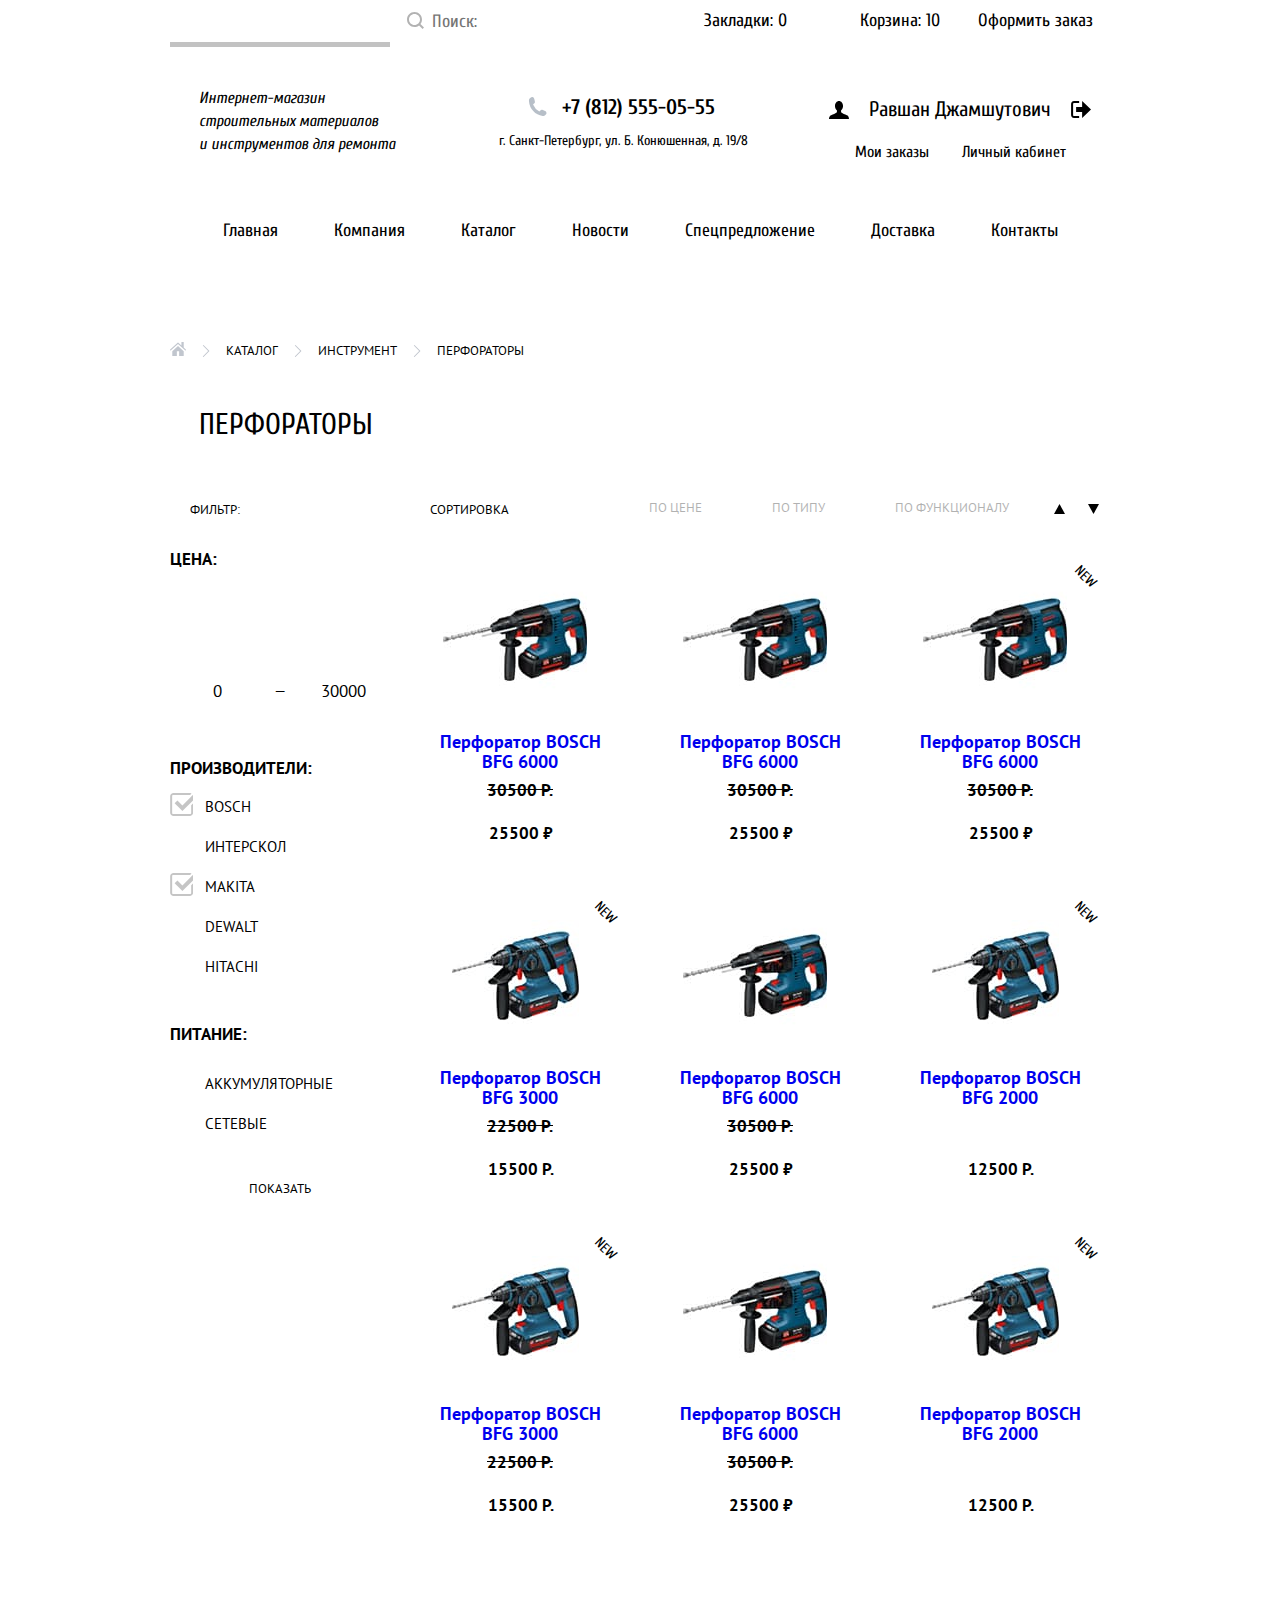
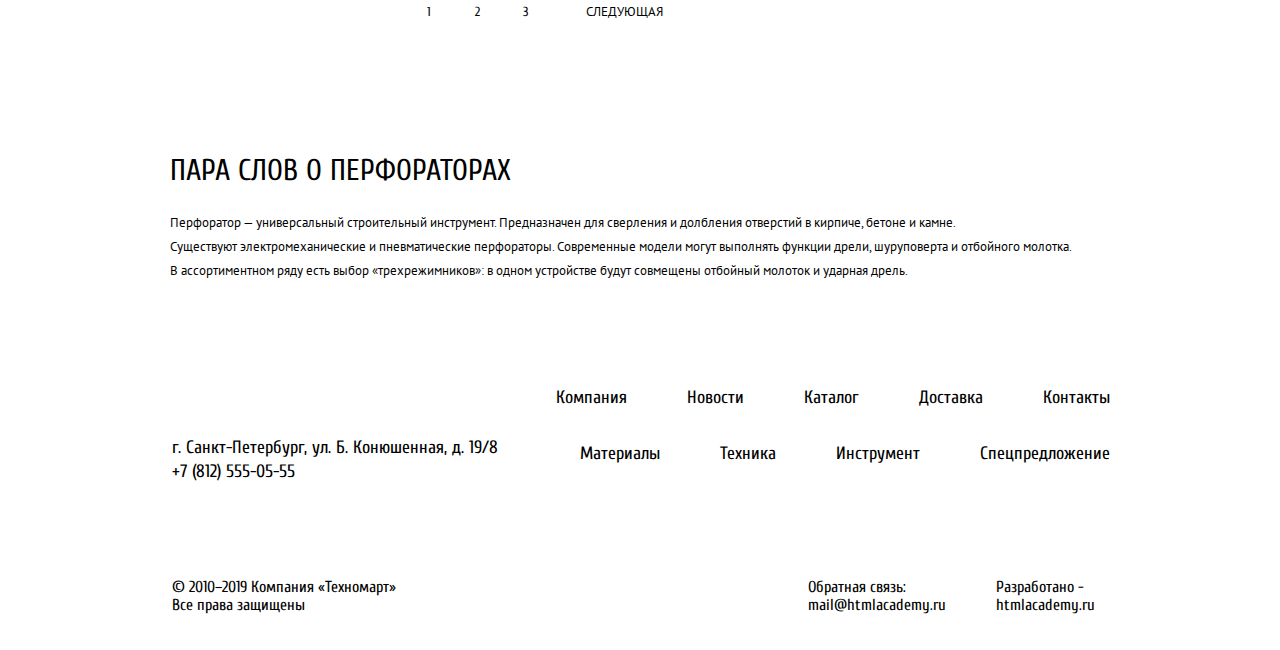
<file: catalog.html>
<!DOCTYPE html>
<html class="page" lang="ru">

<head>
  <meta charset="utf-8">
  <title>Техномарт: Каталог</title>
  <link href="https://fonts.googleapis.com/css2?family=Cuprum:ital,wght@0,400;0,700;1,400&display=swap" rel="stylesheet">
  <link href="https://fonts.googleapis.com/css2?family=PT+Sans:wght@400;700&display=swap" rel="stylesheet">
  <link href="css/normalize.css" rel="stylesheet">
  <link href="css/style.min.css" rel="stylesheet">
</head>

<body class="page">
  <header class="pageHeader">
    <!-- Первый блок Header'a -->
    <div class="headerFirstLine">
      <div class="container firstLineMenu">
        <a class="mainLogo" href="index.html"> <img src="img/svg/logo-technomart.svg" width="108" height="18" alt="Техномарт"> </a>
        <form class="searchForm" method="get" action="https://echo.htmlacademy.ru" target="_blank">
          <label for="search" class="searchField">
            <input class="headerSearch" type="text" name="search" id="search" placeholder="Поиск:">
            <a href="#">
              <svg aria-hidden="true" focusable="false" class="iconSearch" width="17" height="17" viewBox="0 0 17 17" fill="none" xmlns="http://www.w3.org/2000/svg">
                <path fill-rule="evenodd" clip-rule="evenodd"
                  d="M13.458 12.044L17 15.586L15.586 17L12.044 13.458C10.782 14.421 9.21 15 7.5 15C3.35786 15 0 11.6421 0 7.5C0 3.35786 3.35786 0 7.5 0C11.6421 0 15 3.35786 15 7.5C15.0001 9.14309 14.4581 10.7403 13.458 12.044ZM7.5 2C4.467 2 2 4.467 2 7.5C2.00331 10.5362 4.4638 12.9967 7.5 13C10.532 13 13 10.532 13 7.5C13 4.467 10.532 2 7.5 2Z" />
              </svg>
            </a>
          </label>
        </form>
        <ul class="bookCart">
          <li class="bookCartItem">
            <img src="img/svg/icon-bookmark.svg" width="14" height="16" class="iconHeader" alt="icon-bookmark" />
            <a href="#" class="btnBookCartItem">Закладки: 0</a>
          </li>
          <li class="bookCartActive">
            <img src="img/svg/icon-cart.svg" width="15" height="15" class="iconHeaderCart" alt="icon-cart" />
            <a href="#" class="btnBookCartItem">Корзина: 10</a>
          </li>
        </ul>
        <button type="button" class="btnOrder">Оформить заказ </button>
      </div>
    </div>
    <!-- Второй блок Header'a -->
    <div class="container headerSecondLine">
      <div class="description">
        <p>Интернет-магазин<br />
          строительных материалов<br />
          и инструментов для ремонта
        </p>
      </div>
      <div class="headerContacts">
        <a href="tel:+78125550555" class="headerPhone">+7 (812) 555-05-55</a>
        <p class="headerAdress">
          г. Санкт-Петербург, ул. Б. Конюшенная, д. 19/8
        </p>
      </div>
      <div class="loginMenu">
        <a href="#" class="userName">
          <svg class="icon iconUser" width="20" height="18" fill="none" xmlns="http://www.w3.org/2000/svg">
            <path
              d="M17.881 14.166C15.737 13.431 13.625 12.5 12.674 11.776C12.017 11.275 11.904 10.158 12.157 9.361C13.275 8.458 14.021 6.884 14.021 5.083C14.021 2.276 12.221 0 10 0C7.77902 0 5.97901 2.276 5.97901 5.083C5.97901 6.884 6.72501 8.457 7.84201 9.36C8.09501 10.158 7.98302 11.275 7.32502 11.776C6.37502 12.5 4.26201 13.43 2.11801 14.166C-0.0259852 14.902 1.48343e-05 18 1.48343e-05 18H20C20 18 20.025 14.901 17.881 14.166Z" />
          </svg>
          <span>Равшан Джамшутович</span>
          <svg class="icon iconOff" width="20" height="17" viewBox="0 0 20 17" fill="none" xmlns="http://www.w3.org/2000/svg">
            <path d="M20 8.5L11.125 0V6H5.125V11H11.125V17L20 8.5Z" />
            <path
              d="M2.10591 13.952V3.048C2.12391 2.672 2.27691 1.991 3.11591 1.991H8.14291V0H3.11591C0.937914 0 0.111914 1.81 0.0869141 3.027V13.973C0.111914 15.189 0.937914 17 3.11591 17H8.14291V15.01H3.11591C2.27691 15.01 2.12391 14.327 2.10591 13.952Z" />
          </svg>
        </a>
        <ul class="loginList">
          <li class="loginItem">
            <a class="myOrders" href="">Мои заказы</a>
          </li>
          <li class="loginItem">
            <a class="myCabinet" href="">Личный кабинет</a>
          </li>
        </ul>
      </div>
    </div>
    <!-- Третий блок Header'a -->
    <nav class="container headerNav">
      <ul class="siteNav">
        <li><a href="index.html">Главная</a></li>
        <li><a href="blank.html">Компания</a></li>
        <li><a class="siteNavCurrent">Каталог</a></li>
        <li><a href="blank.html">Новости</a></li>
        <li><a href="blank.html">Спецпредложение</a></li>
        <li><a href="blank.html">Доставка</a></li>
        <li><a href="blank.html">Контакты</a></li>
      </ul>
    </nav>
  </header>
  <main>
    <div class="container">
      <ul class="breadcrumbs">
        <li>
          <a href="index.html"> <img src="img/svg/icon-home.svg" width="16" height="12" alt="icon-home" /> </a>
        </li>
        <li>
          <img src="img/svg/icon-right-small.svg" width="8" height="12" alt="icon-right-small" />
        </li>
        <li>
          <a href="catalog.html">Каталог</a>
        </li>
        <li>
          <img src="img/svg/icon-right-small.svg" width="8" height="12" alt="icon-right-small" />
        </li>
        <li>
          <a href="catalog.html">Инструмент</a>
        </li>
        <li>
          <img src="img/svg/icon-right-small.svg" width="8" height="12" alt="icon-right-small" />
        </li>
        <li>
          Перфораторы
        </li>
      </ul>
      <h1 class="catalogName">Перфораторы</h1>
      <div class="catGrid">
        <section class="filter">
          <h2>Фильтр:</h2>
          <form class="filterForm" method="get" action="https://echo.htmlacademy.ru">
            <fieldset class="filterItem">
              <legend>Цена:</legend>
              <div class="filterRange">
                <div class="rangeControls">
                  <div class="scale">
                    <div class="bar"></div>
                  </div>
                  <div class="toggle minToogle" tabindex="0"></div>
                  <div class="toggle maxToogle" tabindex="0"></div>
                </div>
                <div class="priceControls">
                  <input type="number" name="minPrice" class="priceOutput" value="0" />
                  <div class="hyphen">&#8212;</div>
                  <input type="number" name="maxPrice" class="priceOutput" value="30000" />
                </div>
              </div>
            </fieldset>
            <div class="greyLine"></div>
            <fieldset class="filterItem">
              <legend>Производители:</legend>
              <ul>
                <li class="filterOption filterCheckbox">
                  <input class="filterInputCheckbox filterInput" type="checkbox" name="filter-manufactor" id="filter-bosch" checked>
                  <label for="filter-bosch">BOSCH</label>
                </li>
                <li class="filterOption filterCheckbox">
                  <input class="filterInputCheckbox filterInput" type="checkbox" name="filter-manufactor" id="filter-interscol">
                  <label for="filter-interscol">ИНТЕРСКОЛ</label>
                </li>
                <li class="filterOption filterCheckbox">
                  <input class="filterInputCheckbox filterInput" type="checkbox" name="filter-manufactor" id="filter-makita" checked>
                  <label for="filter-makita">MAKITA</label>
                </li>
                <li class="filterOption filterCheckbox">
                  <input class="filterInputCheckbox filterInput" type="checkbox" name="filter-manufactor" id="filter-dewalt">
                  <label for="filter-dewalt">DEWALT</label>
                </li>
                <li class="filterOption filterCheckbox">
                  <input class="filterInputCheckbox filterInput" type="checkbox" name="filter-manufactor" id="filter-hitachi">
                  <label for="filter-hitachi">HITACHI</label>
                </li>
              </ul>
            </fieldset>
            <div class="greyLine"></div>
            <fieldset class="filterItem">
              <legend>Питание:</legend>
              <ul>
                <li class="filterOption filterRadio">
                  <input type="radio" class="filterInputRadio filterInput" name="filter-charge" id="filter-accum" checked>
                  <label for="filter-accum">Аккумуляторные</label>
                </li>
                <li class="filterOption filterRadio">
                  <input type="radio" class="filterInputRadio filterInput" name="filter-charge" id="filter-net">
                  <label for="filter-net">Сетевые</label>
                </li>
              </ul>
            </fieldset>
            <button type="submit" class="btnFilter">Показать</button>
          </form>
        </section>
        <section>
          <div class="sort">
            <h2>Сортировка</h2>
            <ul class="sortList">
              <li><a class="current" href="#">По цене</a></li>
              <li><a href="#">По типу</a></li>
              <li><a href="#">По функционалу</a></li>
            </ul>
            <div>
              <a href="#">
                <span class="visually-hidden">По возрастанию</span>
                <svg class="activeUpDown upDown" width="11" height="10" viewBox="0 0 11 10" fill="none" xmlns="http://www.w3.org/2000/svg">
                  <path d="M5.5 10L0 0H11" />
                </svg>
              </a>
              <a href="#">
                <span class="visually-hidden">По убыванию</span>
                <svg class="upDown" width="11" height="10" viewBox="0 0 11 10" fill="none" xmlns="http://www.w3.org/2000/svg">
                  <path d="M5.5 10L0 0H11" />
                </svg>
              </a>
            </div>
          </div>
          <h2 class="visually-hidden">Список товаров</h2>
          <div class="goodsContainer">
            <ul class="goodsList">
              <li class="popGoodsItem">
                <div class="hoverOptions">
                  <a href="#" class="btn btnBuy">Купить</a>
                  <a href="#" class="btn btnBookmark">В закладки</a>
                </div>
                <a href="#">
                  <p class="imgWrapper">
                    <img src="img/goods/bfg-6000.jpg" width="144" height="128" alt="BOSCH BFG 6000">
                  </p>
                  <h4>Перфоратор BOSCH<br /> BFG 6000</h4>
                </a>
                <p class="oldPrice">30500 Р.</p>
                <button class="btn btnNewPrice" type="button">25500 ₽</button>
              </li>
              <li class="popGoodsItem">
                <div class="hoverOptions">
                  <a href="#" class="btn btnBuy">Купить</a>
                  <a href="#" class="btn btnBookmark">В закладки</a>
                </div>
                <a href="#">
                  <p class="imgWrapper">
                    <img src="img/goods/bfg-6000.jpg" width="144" height="128" alt="BOSCH BFG 6000">
                  </p>
                  <h4>Перфоратор BOSCH<br /> BFG 6000</h4>
                </a>
                <p class="oldPrice">30500 Р.</p>
                <button class="btn btnNewPrice" type="button">25500 ₽</button>
              </li>
              <li class="popGoodsItem newMark">
                <div class="hoverOptions">
                  <a href="#" class="btn btnBuy">Купить</a>
                  <a href="#" class="btn btnBookmark">В закладки</a>
                </div>
                <a href="#">
                  <p class="imgWrapper">
                    <img src="img/goods/bfg-6000.jpg" width="144" height="128" alt="BOSCH BFG 6000">
                  </p>
                  <h4>Перфоратор BOSCH<br /> BFG 6000</h4>
                </a>
                <p class="oldPrice">30500 Р.</p>
                <button class="btn btnNewPrice" type="button">25500 ₽</button>
              </li>
              <li class="popGoodsItem newMark">
                <div class="hoverOptions">
                  <a href="#" class="btn btnBuy">Купить</a>
                  <a href="#" class="btn btnBookmark">В закладки</a>
                </div>
                <a href="#">
                  <p class="imgWrapper">
                    <img src="img/goods/bfg-3000.jpg" width="127" height="112" alt="BOSCH BFG 3000">
                  </p>
                  <h4>Перфоратор BOSCH<br /> BFG 3000</h4>
                </a>
                <p class="oldPrice">22500 Р.</p>
                <button class="btn btnNewPrice" type="button">15500 Р.</button>
              </li>
              <li class="popGoodsItem">
                <div class="hoverOptions">
                  <a href="#" class="btn btnBuy">Купить</a>
                  <a href="#" class="btn btnBookmark">В закладки</a>
                </div>
                <a href="#">
                  <p class="imgWrapper">
                    <img src="img/goods/bfg-6000.jpg" width="144" height="128" alt="BOSCH BFG 6000">
                  </p>
                  <h4>Перфоратор BOSCH<br /> BFG 6000</h4>
                </a>
                <p class="oldPrice">30500 Р.</p>
                <button class="btn btnNewPrice" type="button">25500 ₽</button>
              </li>
              <li class="popGoodsItem newMark">
                <div class="hoverOptions">
                  <a href="#" class="btn btnBuy">Купить</a>
                  <a href="#" class="btn btnBookmark">В закладки</a>
                </div>
                <a href="#">
                  <p class="imgWrapper">
                    <img src="img/goods/bfg-2000.jpg" width="127" height="112" alt="BOSCH BFG 2000">
                  </p>
                  <h4>Перфоратор BOSCH<br /> BFG 2000</h4>
                </a>
                <button class="btn btnNewPrice" type="button">12500 Р.</button>
              </li>
              <li class="popGoodsItem newMark">
                <div class="hoverOptions">
                  <a href="#" class="btn btnBuy">Купить</a>
                  <a href="#" class="btn btnBookmark">В закладки</a>
                </div>
                <a href="#">
                  <p class="imgWrapper">
                    <img src="img/goods/bfg-3000.jpg" width="127" height="112" alt="BOSCH BFG 3000">
                  </p>
                  <h4>Перфоратор BOSCH<br /> BFG 3000</h4>
                </a>
                <p class="oldPrice">22500 Р.</p>
                <button class="btn btnNewPrice" type="button">15500 Р.</button>
              </li>
              <li class="popGoodsItem">
                <div class="hoverOptions">
                  <a href="#" class="btn btnBuy">Купить</a>
                  <a href="#" class="btn btnBookmark">В закладки</a>
                </div>
                <a href="#">
                  <p class="imgWrapper">
                    <img src="img/goods/bfg-6000.jpg" width="144" height="128" alt="BOSCH BFG 6000">
                  </p>
                  <h4>Перфоратор BOSCH<br /> BFG 6000</h4>
                </a>
                <p class="oldPrice">30500 Р.</p>
                <button class="btn btnNewPrice" type="button">25500 ₽</button>
              </li>
              <li class="popGoodsItem newMark">
                <div class="hoverOptions">
                  <a href="#" class="btn btnBuy">Купить</a>
                  <a href="#" class="btn btnBookmark">В закладки</a>
                </div>
                <a href="#">
                  <p class="imgWrapper">
                    <img src="img/goods/bfg-2000.jpg" width="127" height="112" alt="BOSCH BFG 2000">
                  </p>
                  <h4>Перфоратор BOSCH<br /> BFG 2000</h4>
                </a>
                <button class="btn btnNewPrice" type="button">12500 Р.</button>
              </li>
            </ul>
          </div>
          <ul class="pagination">
            <li class="paginationCurrent">
              <a>1</a>
            </li>
            <li>
              <a href="#">2</a>
            </li>
            <li>
              <a href="#">3</a>
            </li>
            <li class="paginationNext">
              <a href="#">Следующая</a>
            </li>
          </ul>
        </section>
      </div>
    </div>
    <section class="articleFewWords">
      <div class="container">
        <h2>Пара слов о перфораторах</h2>
        <p>
          Перфоратор — универсальный строительный инструмент. Предназначен для сверления и долбления отверстий в кирпиче, бетоне и камне.<br />
          Существуют электромеханические и пневматические перфораторы. Современные модели могут выполнять функции дрели, шуруповерта и отбойного молотка. <br />
          В ассортиментном ряду есть выбор &laquo;трехрежимников&raquo;: в одном устройстве будут совмещены отбойный молоток и ударная дрель.
        </p>
      </div>
    </section>
  </main>
  <footer class="pageFooter">
    <div class="container">
      <!-- Первый блок Footer'a -->
      <section class="footerTop">
        <h3 class="visually-hidden">Навигация</h3>
        <div class="footerFirstLine">
          <a href="index.html" class="footerLogo"> <img src="img/svg/logo-footer.svg" width="138" height="23" alt="Техномарт"> </a>
          <nav>
            <ul class="footerNav footerNavFisrt">
              <li class="footerNavItem"><a href="blank.html">Компания</a></li>
              <li class="footerNavItem"><a href="blank.html">Новости</a></li>
              <li class="footerNavItem"><a href="catalog.html">Каталог</a></li>
              <li class="footerNavItem"><a href="blank.html">Доставка</a></li>
              <li class="footerNavItem"><a href="blank.html">Контакты</a></li>
            </ul>
          </nav>
        </div>
        <!-- Второй блок Footer'a-->
        <div class="footerSecondLine">
          <p class="footerContacts">
            г. Санкт-Петербург, ул. Б. Конюшенная, д. 19/8
            <a href="tel:+78125550555">+7 (812) 555-05-55</a>
          </p>
          <nav>
            <ul class="footerNav footerNavSecond">
              <li class="footerNavItem"><a href="blank.html">Материалы</a></li>
              <li class="footerNavItem"><a href="blank.html">Техника</a></li>
              <li class="footerNavItem"><a href="blank.html">Инструмент</a></li>
              <li class="footerNavItem"><a href="blank.html">Спецпредложение</a></li>
            </ul>
          </nav>
        </div>
      </section>
    </div>
    <!-- Третий блок Footer'a -->
    <section class="footerLastLine">
      <h3 class="visually-hidden">Авторство</h3>
      <div class="container footerLastLineWrapper">
        <p class="footerCopyrightMark">
          © 2010–2019 Компания &laquo;Техномарт&raquo;<br />
          Все права защищены
        </p>
        <ul class="social">
          <li> <a href="#" class="socialBtn">
              <span class="visually-hidden">Вконтакте</span>
              <svg aria-hidden="true" focusable="false" width="44" height="44" fill="none" xmlns="http://www.w3.org/2000/svg">
                <path class="vk-icon-shape" fill-rule="evenodd" clip-rule="evenodd" d="M22.16 1.48c11.5 0 20.8 9.1 20.8 20.34 0 11.23-9.3 20.33-20.8 20.33-11.49 0-20.8-9.1-20.8-20.33 0-11.23 9.31-20.34 20.8-20.34z" />
                <path
                  d="M24.54 25.73c.92-.3 2.1 1.91 3.35 2.75.95.64 1.67.5 1.67.5l3.34-.04s1.75-.1.92-1.46c-.07-.11-.48-1-2.49-2.83-2.1-1.92-1.8-1.6.72-4.92 1.53-2.02 2.15-3.25 1.96-3.78-.19-.5-1.32-.37-1.32-.37l-3.77.03c-.36 0-.67.1-.82.48 0 0-.6 1.56-1.39 2.89-1.67 2.8-2.34 2.95-2.62 2.77-.64-.4-.48-1.63-.48-2.5 0-2.71.42-3.84-.81-4.14-.41-.1-.71-.16-1.76-.17-1.34-.02-2.48 0-3.12.31-.43.21-.76.67-.56.7.25.03.8.14 1.11.54.39.52.37 1.68.37 1.68s.22 3.2-.52 3.6c-.5.27-1.2-.29-2.7-2.83a23.51 23.51 0 01-1.34-2.74s-.1-.27-.3-.41c-.25-.18-.59-.23-.59-.23l-3.57.02s-.54.01-.74.24c-.17.2-.01.63-.01.63s2.8 6.45 5.97 9.7c2.9 2.98 6.21 2.79 6.21 2.79h1.5s.45-.05.68-.3c.22-.22.21-.64.21-.64s-.03-1.98.9-2.27z"
                  fill="#fff" />
              </svg>
            </a>
          </li>
          <li>
            <a href="#" class="socialBtn">
              <span class="visually-hidden">Фейсбук</span>
              <svg aria-hidden="true" focusable="false" width="44" height="44" fill="none" xmlns="http://www.w3.org/2000/svg">
                <path class="fb-icon-shape" fill-rule="evenodd" clip-rule="evenodd" d="M21.9 1.5a20.3 20.3 0 110 40.6 20.3 20.3 0 010-40.6z" />
                <path d="M28 15v-4h-4a4 4 0 00-4 4v4h-4v4h4v10h4V23h4v-4h-4v-4h4z" fill="#fff" />
              </svg>
            </a>
          </li>
          <li>
            <a href="#" class="socialBtn">
              <span class="visually-hidden">Инстаграм</span>
              <svg aria-hidden="true" focusable="false" width="44" height="44" fill="none" xmlns="http://www.w3.org/2000/svg">
                <path class="inst-icon-shape" fill-rule="evenodd" clip-rule="evenodd" d="M21.9 1.5a20.3 20.3 0 110 40.6 20.3 20.3 0 010-40.6z" />
                <path fill-rule="evenodd" clip-rule="evenodd" d="M14 11h15a3 3 0 013 3v15a3 3 0 01-3 3H14a3 3 0 01-3-3V14a3 3 0 013-3zm11 10.5a3.5 3.5 0 10-7 0 3.5 3.5 0 007 0zM14 29v-9h1.2a6.5 6.5 0 1012.6 0H29v9H14zm11-11h4v-4h-4v4z" fill="#fff" />
              </svg>
            </a>
          </li>
        </ul>
        <div class="footerCopyright">
          <p>
            Обратная связь:<br />
            <a class="reference" href="mail@htmlacademy.ru">mail@htmlacademy.ru</a>
          </p>
          <p>
            Разработано - <br />
            <a class="reference" href="https://htmlacademy.ru/intensive/htmlcss">htmlacademy.ru</a>
          </p>
        </div>
      </div>
    </section>
  </footer>
  <section class="cartPopUp popUp">
    <button class="popUpClose" type="button"><img src="img/svg/icon-close.svg" width="21" height="21" alt="close" aria-label="Закрыть" /></button>
    <h2>
      Товар добавлен в корзину!
    </h2>
    <div>
      <button class="btn btnMakeOrder" type="button" aria-label="Оформить заказ">Оформить заказ</button>
      <button class="btn btnContinue" type="button" aria-label="Продолжить покупки">Продолжить покупки</button>
    </div>
  </section>
</body>

</html>
</file>
<file: css/style.min.css>
Source
.foo { color: #ff0000; }
.bar { color: rgba(255, 0, 0, 1); }
Result
Source map
Restructure
Beautify
:root{--basic-white: #FFFFFF;--basic-white-half: rgba(255, 255, 255, 0.5);--basic-white-third: rgba(255, 255, 255, 0.3);--shadow: rgba(0, 0, 0, 0.15);--grey-third: rgba(0, 0, 0, 0.25);--basic-black: #000000;--basic-red: #EE3643;--basic-red-hover: #CA2C37;--basic-green: #63A63E;--basic-grey: #A9A9A9;--basic-grey-blue: #3D546F;--basic-grey-light: #C5C5C5;--basic-grey-light-third: rgba(197, 197, 197, 0.3);--basic-grey-middle: #CCCCCC;--basic-grey-middle-third: rgba(204, 204, 204, 0.3);--basic-background: #F1F5F7;--basic-yellow: #FFD180;--grey-border: #E5E5E5;--grey-header-background: #F3F7F9;--dark-blue: #32425C;--dark-green: #367315;--dark-green-active: #518534;--very-dark-blue: #293449;--very-dark-blue-socialBtn: #212A3A;--error: #BA2732;--success: #5FBB2D;--onclick: #61D322;--lighten-background: #F9F5F0;--light-background: #F7F3EC;--range-background: #D7DCDE;--light-braun-background: #FFBF47;--blue-background: #3BBCE3;--pale-lilac-background: #DC91D8;--pale-green-background: #8ED78F;--pale-yellow-background: #FFC047;--gray-blue: #405069;--very-light-grey: #F4F4F4;--bar-green: #00ca74;--toogle-grey: #ABABAB;--footer-shadow: rgba(0, 0, 0, 0.24);--catalog-header: #F2F6F8;--grey-line: #EAEAEA;--controls-shadow: #CFCFCF;--grey-bookCart: #F1F1F1;--dark-bookCart: #161D29;--grey-radio: #B5B5B5}.page{width:100%;height:100%;font-family:"Cuprum",Arial,sans-serif;font-size:13px;line-height:24px;font-weight:400}.container{width:940px;margin:0 auto;padding:0}li{list-style-type:none}a{text-decoration:none}img{max-width:100%;height:auto}.btn,h2,h3{text-transform:uppercase}.btn,a{cursor:pointer}.btn{font-size:14px;line-height:18px;color:var(--basic-white);background-color:var(--basic-red);text-align:center;vertical-align:middle;border:0;outline:0;padding:11px 24px 9px}.visually-hidden:not(:focus):not(:active){position:absolute;width:1px;height:1px;margin:-1px;border:0;padding:0;white-space:nowrap;clip-path:inset(100%);clip:rect(0 0 0 0);overflow:hidden}.mainHeader{margin-bottom:65px}.pageHeader{background-color:var(--grey-header-background);padding-bottom:58px}.headerFirstLine{background-color:var(--very-dark-blue);font-size:18px;line-height:24px;margin-bottom:45px}.headerFirstLine a{color:var(--basic-white)}.firstLineMenu{display:flex;height:42px;margin:0 auto}.mainLogo{position:relative;width:220px;height:47px;background-color:var(--basic-red);box-shadow:inset 0 -5px 0 rgba(0,0,0,.24)}.mainLogo img{position:absolute;left:25%;top:25%;margin:auto}.mainLogo:active{background-color:var(--error)}.iconHeader{opacity:.3;margin-right:10px}.btnBookCart:hover .iconHeader,.btnBookCart:hover .iconHeaderCart,.iconHeader:hover,.iconHeaderCart:hover{opacity:1}.bookCartActive:focus,.btnBookCart:focus{opacity:.3}.iconHeaderCart{opacity:.3;margin-right:5px}.iconSearch{position:absolute;top:12px;left:17px;fill:var(--basic-white);z-index:100;fill-opacity:.3}.searchForm:hover .iconSearch{fill-opacity:1}.headerSearch{background-color:inherit;border:0;color:var(--basic-white);height:42px;width:270px}.headerSearch[placeholder="Поиск:"]{padding-left:42px}.headerSearch:active,.headerSearch:focus{background-color:var(--basic-white);color:var(--basic-black);border:0;outline:0}.iconSearch:focus,.searchField:active .iconSearch,.searchField:focus .iconSearch{fill:var(--basic-red);fill-opacity:1;z-index:100}.bookCart,.searchField{display:flex;align-items:center}.searchField{position:relative;justify-content:center;height:42px;width:270px}.bookCart{width:300px;justify-content:space-between;margin:0;padding:0;height:inherit}.bookCartItem{padding:9px 15px}.bookCartNotActive{padding:9px 25px 9px 15px}.bookCartActive{background-color:var(--basic-red);padding:9px 20px 9px 15px}.bookCart:focus{color:var(--basic-white-half)}.bookCart div:hover{background-color:var(--dark-bookCart)}.btnOrder{cursor:pointer;background-color:var(--basic-green);color:var(--basic-white);border:0;width:150px}.btnOrder:hover{background-color:var(--success)}.btnOrder:focus{opacity:.5}.headerSecondLine{display:flex;justify-content:space-between;width:940px;margin:0 auto 38px}.description p{font-style:italic;font-size:16px;line-height:23px;width:210px;margin:0;padding-left:29px}.headerContacts{width:270px;margin-left:27px}.headerPhone::before{margin-right:15px;content:"";display:inline-block;vertical-align:middle;width:19px;height:20px;background-image:url(../img/svg/icon-phone.svg);background-repeat:no-repeat}.headerPhone{color:var(--basic-red);font-size:21px;line-height:30px;text-align:center;border:3px solid var(--basic-white);padding:5px 28px 5px 25px;display:flex;justify-content:center;align-items:center;font-weight:700}.headerAdress{color:var(--dark-blue);font-size:14px;text-align:center;padding:0;margin:2px 0 0}.enterMenu,.login{width:300px;display:flex;justify-content:flex-end;align-items:flex-start;font-size:21px;line-height:21px}.login{background-color:var(--basic-white);color:var(--basic-black);height:45px;border-radius:0;text-align:center;justify-content:center;align-items:center;width:120px}.login img{margin-left:-5px;margin-right:5px}.signup{width:150px;margin-left:10px}.description p,.login:hover{color:var(--basic-red)}.login:focus{color:var(--basic-grey-light)}.headerNav{font-size:18px;box-shadow:inset 0 -5px 0 var(--very-dark-blue);margin:0 auto;background-color:var(--dark-blue)}.headerNav a{color:var(--basic-white);padding:18px 28px;display:block}.siteNav{display:flex;flex-wrap:wrap;justify-content:center;align-items:center;height:60px;padding:0;margin:0;list-style:none;line-height:24px}.siteNav a:hover{background-color:var(--very-dark-blue)}.siteNav .siteNavCurrent:hover{background-color:var(--dark-blue)}.siteNav a:focus{background-color:var(--very-dark-blue);opacity:.5}.userName{background-color:var(--basic-white);color:var(--basic-black);font-size:21px;line-height:21px;display:flex;justify-content:center;align-items:center;width:300px;padding:12px;box-sizing:border-box}.userName span{max-width:70%}.icon{fill:var(--basic-grey-light)}.iconOff:hover,.userName:hover .iconUser{fill:var(--basic-grey-blue)}.iconLogin{margin-left:-5px;margin-right:5px}.iconUser{margin-right:20px}.iconOff{margin-left:20px}.loginList{text-align:center;padding:0;margin:7px 0 0}.loginItem{display:inline-block;vertical-align:middle;font-size:16px;line-height:18px}.loginItem a{background-color:inherit;color:var(--dark-blue)}.loginItem a:hover{color:var(--basic-red)}.loginItem a:active,.loginItem a:focus,.userName:active,.userName:focus{color:var(--basic-grey-light)}.loginList li:first-child{list-style:none}.myCabinet{position:relative;padding-left:30px}.myCabinet:before{position:absolute;top:7px;left:11px;content:"";width:5px;height:5px;background-color:var(--dark-blue);border-radius:50%}.features{width:940px;display:grid;grid-template-columns:repeat(3,1fr);grid-template-rows:repeat(3,1fr);gap:20px;padding:0;margin:0 0 60px}.slider{grid-column:1/3;grid-row:2/4;position:relative;width:620px;height:266px;margin:0}.btnSlide{cursor:pointer;position:absolute;top:121px;height:50px;background-color:transparent;border:0}.btnPrevSlide{left:15px}.btnNextSlide{right:13px}.btnCatalog{position:absolute;top:201px;left:24px;padding:10px 46px}.btnCatalog:hover,.btnPopGoods:hover,.btnPops:hover{background-color:var(--basic-red-hover)}.btnCatalog:focus,.btnPopGoods:focus,.btnPops:focus{background-color:var(--error)}.checkSlide{position:absolute;bottom:37px;left:48%;display:flex;justify-content:space-between;width:30px}.checkSlide button{cursor:pointer;position:relative;padding:0;width:10px;height:10px;outline:0;border:0;background-color:var(--basic-white);border-radius:50%}.checkSlide .currentSlide::before{content:"";top:2px;left:2px;position:absolute;width:6px;height:6px;border-radius:50%;background-color:var(--basic-red)}.caption{position:absolute;top:23px;left:24px}.caption h2,.caption p{color:var(--basic-white)}.caption h2{font-weight:700;font-size:36px;line-height:36px;display:inline}.caption p{font-weight:400;font-size:18px;line-height:24px;margin:0}.slide{margin:0}.slide img{background-color:var(--grey-third)}.currentSlide{display:block}.btnNextSlide img{transform:rotate(-180deg)}.featureItem,.sliderContent{display:flex;align-items:flex-start}.featureItem{position:relative;width:300px;height:123px;color:var(--basic-white);line-height:30px;z-index:1;flex-direction:column;justify-content:space-between;background-repeat:no-repeat}.featureItem h3{text-transform:none;padding-left:23px;margin:19px 0 0;font-size:24px}.materials{background-color:var(--light-braun-background);background-image:url(../img/features/icon-materials.svg);overflow:hidden;background-position:83%}.tools{background-color:var(--blue-background);background-image:url(../img/features/icon-tools.svg);background-position:86% 58%}.equipment{background-color:var(--pale-lilac-background);background-image:url(../img/features/icon-equipment.svg);background-position:86%}.discount{background-color:var(--pale-green-background);background-image:url(../img/features/icon-discount.svg);background-position:82%}.delivery{background-color:var(--pale-yellow-background);background-image:url(../img/features/icon-delivery.svg);background-position:86%}.btnRedirect{width:135px;height:38px;color:var(--basic-white);text-transform:uppercase;background-color:var(--basic-white-third);padding:10px 0;font-size:14px;line-height:18px;margin-left:23px;text-align:center;box-sizing:border-box;margin-bottom:22px}.btnRedirect:hover{background-color:var(--basic-grey-light-third)}.btnRedirect:focus{background-color:var(--basic-grey-middle-third)}.popGoods{margin-bottom:70px}.popHeader{background-color:var(--lighten-background);color:var(--dark-blue);display:flex;justify-content:space-between;align-items:center;height:90px;margin-bottom:20px}.popHeader h2{font-size:30px;line-height:30px;margin:0 0 0 28px;color:var(--dark-blue);font-weight:400}.btnPopGoods{margin-right:15px;margin-top:-3px}.popGoodsList{display:flex;flex-wrap:wrap;justify-content:space-between;padding:0}.hoverOptions{display:flex;flex-direction:column;justify-content:flex-start;position:absolute;top:40px;align-items:center;width:100%;visibility:hidden}.btnBuy{background-color:var(--basic-green);color:var(--basic-white);box-shadow:inset 0 -3px 0 var(--dark-green);display:flex;border-radius:2px;margin-bottom:10px;text-align:center;padding:10px 30px}.btnBuy::before{content:"";display:inline-block;vertical-align:middle;width:15px;height:15px;background-image:url(../img/svg/icon-cart.svg);background-repeat:no-repeat;opacity:.3;margin-right:10px}.btnBookmark{color:var(--dark-blue);background-color:transparent;border:3px solid var(--basic-green);box-sizing:border-box;border-radius:2px;padding:7px 30px 7px 23px}.popGoodsItem{width:220px;height:318px;display:flex;flex-direction:column;justify-content:space-between;position:relative;overflow:hidden;border:1px solid var(--grey-line);box-sizing:border-box}.newMark::after{content:"NEW";position:absolute;top:7px;right:-25px;color:var(--basic-white);width:100px;height:30px;background-color:var(--basic-red);transform:rotate(45deg);font-size:14px;line-height:18px;font-family:"Cuprum","Arial",sans-serif}.popGoodsItem h4{margin:0;padding:0;font-family:"PT Sans","Arial",sans-serif;font-weight:700;font-size:18px;line-height:20px;color:var(--basic-black);text-align:center}.imgWrapper,.newMark::after,.popGoodsItem img{display:flex;justify-content:center;align-items:center}.popGoodsItem img{margin-bottom:20px;margin-left:-10px}.imgWrapper{height:164px;overflow:hidden;margin-bottom:0}.popGoodsItem:hover .hoverOptions{visibility:visible}.popGoodsItem:hover img{visibility:hidden}.popGoodsItem:hover{box-shadow:0 4px 20px var(--shadow)}.btnBuy:hover{background-color:var(--success);box-shadow:inset 0 -3px 0 var(--dark-green);border-radius:2px}.btnBuy:active,.btnBuy:focus{background-color:var(--dark-green-active);box-shadow:inset 0 -3px 0 var(--dark-green)}.btnBookmark:hover{border:3px solid var(--dark-blue);box-sizing:border-box;border-radius:2px}.btnBookmark:active,.btnBookmark:focus{border:3px solid var(--dark-blue);box-sizing:border-box;border-radius:2px;opacity:.5}.btnNewPrice,.oldPrice{font-family:"PT Sans",Arial,sans-serif;font-weight:700;font-size:17px;line-height:18px;display:flex;justify-content:center}.oldPrice{margin-top:6px;margin-bottom:13px;color:var(--basic-grey);text-decoration:line-through}.btnNewPrice{position:relative;padding:9px 23px 11px 32px;width:123px;align-items:center;margin:0 0 20px 45px;border-top-left-radius:4px;border-bottom-left-radius:4px}.btnNewPrice:after{border-top:19px solid transparent;border-left:19px solid var(--basic-red);border-bottom:19px solid transparent;content:"";position:absolute;right:-19px;top:0}.popManufactors{margin-bottom:70px}.btnPops{margin-right:18px;padding:9px 38px 9px 40px;margin-top:-3px}.popManufactorsList{display:flex;flex-wrap:wrap;padding:0;margin:0;gap:20px}.popManufactorsItem{width:220px;height:145px;display:flex;justify-content:center;align-items:center;border:1px solid var(--grey-line);box-sizing:border-box;cursor:pointer}.popManufactorsItem:nth-child(4n){margin-right:0}.popManufactorsItem:hover{box-shadow:0 4px 20px var(--shadow)}.popManufactorsItem:active,.popManufactorsItem:focus{opacity:.5;box-shadow:0 4px 20px var(--shadow)}.services{background-color:var(--basic-background);width:100%;display:flex;flex-wrap:wrap;justify-content:flex-end;margin-bottom:53px;overflow:hidden}.services h2,.services h3{font-family:"Cuprum",Arial,sans-serif;font-size:30px;line-height:30px;font-weight:400}.services h2{color:var(--basic-black);padding-top:40px}.services h3{color:var(--dark-blue);margin-top:17px}.services p{font-family:"PT Sans",Arial,sans-serif;color:var(--basic-black)}.servicesMargin{margin-top:-3px}.servicesSlider{width:940px;display:flex;position:relative;padding-bottom:70px;margin-top:50px}.services h3,.servicesSlide p{margin-left:8px}.creditSlide::before,.deliveryService::before,.guaranteeSlide::before{position:absolute;content:"";top:40px;right:0;background-repeat:no-repeat;background-image:url(../img/delivery-track.png);width:468px;height:261px}.creditSlide::before,.guaranteeSlide::before{top:0;background-image:url(../img/guarantee.png);width:389px;height:283px}.creditSlide::before{background-image:url(../img/money-credit.png);width:465px;height:285px}.servicesList{max-width:240px;position:relative;padding:0;margin:21px 0 0}.servicesItem{cursor:pointer;background:var(--dark-blue);box-shadow:0 1px 0 var(--very-dark-blue);min-width:242px;box-sizing:border-box}.servicesItem a{display:inline-block;vertical-align:middle;padding:15px 22px;width:100%;box-sizing:border-box;font-size:21px;line-height:30px;font-weight:700;color:var(--basic-white)}.servicesItem:nth-child(n+2){box-shadow:inset 0 1px 0 var(--gray-blue),0 -1px 0 var(--very-dark-blue)}.servicesSlide{box-shadow:-8px 0 6px -8px var(--basic-black);padding-left:71px;margin-left:3px;z-index:1;height:224px}.checked a{background-color:var(--basic-white);box-shadow:inset 0 1px 0 var(--basic-white);color:var(--dark-blue)}.servicesItem:hover:not(.checked){background:var(--very-dark-blue);box-shadow:0 1px 0 var(--very-dark-blue)}.servicesItem:active{background-color:var(--basic-white);box-shadow:0 1px 0 var(--basic-white);color:var(--dark-blue)}.info{margin-bottom:70px;display:grid;justify-content:space-between;grid-template-columns:1fr 1fr;grid-column-gap:20px}.infoCompany{width:460px}.info h2{font-size:30px;font-weight:400;line-height:30px;padding-top:2px}.info p{font-family:"PT Sans",Arial,sans-serif;font-size:13px;margin:0}.infoCompany p:first-of-type{margin-bottom:26px}.transportCompanies{padding:0;margin:0}.transportCompanies li{position:relative;font-size:18px;padding-left:37px;margin-bottom:13px}.transportCompanies li:last-child{margin-bottom:0}.transportCompanies li::before{content:"";position:absolute;top:12px;left:0;width:25px;height:2px;background-color:var(--basic-red)}.btnInfo{display:inline-block;vertical-align:middle;padding:10px 40px;margin-top:20px}.infoContacts{display:flex;flex-direction:column;margin-left:160px}.infoContacts img{cursor:pointer;margin-bottom:25px;margin-top:34px}.btnMap{display:inline-block;vertical-align:middle;padding:10px 62px 10px 61px}.btnInfo:hover,.btnMap:hover{background-color:var(--basic-red-hover)}.btnInfo:focus,.btnMap:focus{background-color:var(--error)}.pageFooter{background-color:var(--dark-blue);color:var(--grey-header-background)}.footerFirstLine,.footerSecondLine{display:flex;flex-wrap:wrap;justify-content:space-between;width:960px}.footerFirstLine nav{margin-top:-5px}.footerTop{height:192px}.footerLogo{background-color:var(--basic-red);width:220px;height:68px;box-shadow:inset 0 -5px 0 var(--footer-shadow);position:relative}.footerLogo img{position:absolute;top:29%;left:19%}.footerNav{display:flex;flex-wrap:wrap;justify-content:flex-end;padding:0;margin-right:20px}.footerNavFisrt{margin-top:40px}.footerNavItem{margin-left:60px}.footerNavItem:first-child{margin-left:0}.footerContacts,.footerContacts a,.footerNavFisrt a,.footerNavSecond{color:var(--basic-white);font-size:18px;line-height:24px}.footerContacts{display:flex;flex-wrap:wrap;width:330px;padding-left:2px;margin-top:12px}.footerNavSecond a{color:var(--basic-yellow)}.footerNavFisrt li:hover,.footerNavSecond li:hover{text-decoration:underline}.footerNavFisrt li:active,.footerNavFisrt li:focus,.footerNavSecond li:active,.footerNavSecond li:focus{opacity:.5;text-decoration:none}.footerLastLine{background-color:var(--very-dark-blue);color:var(--basic-white)}.footerLastLineWrapper{display:flex;justify-content:space-between;align-items:center;height:107px;font-size:16px;line-height:18px}.footerCopyrightMark{margin-left:2px}.social{text-align:center;display:flex;justify-content:center;padding:0;margin-left:42px;margin-top:8px;width:220px;flex-wrap:wrap}.social li{width:44px;height:44px;background-color:var(--very-dark-blue-socialBtn);border-radius:50%;text-align:center}.social a{text-decoration:none}.social li:focus,.social li:hover{background-color:var(--basic-red)}.reference{color:var(--basic-yellow)}.footerCopyright{display:flex;justify-content:flex-end}.footerCopyright p:last-child{margin-left:50px;margin-right:15px}.breadcrumbs{list-style:none;display:flex;padding:0;margin:23px 0 20px}.breadcrumbs li,.catalogName{text-transform:uppercase;display:flex;align-items:center}.breadcrumbs li{justify-content:center;font-family:"PT Sans",Arial,sans-serif;margin-right:16px;position:relative}.breadcrumbs a,.breadcrumbs li,.catGrid h2{color:var(--basic-black)}.catalogName{font-family:"Cuprum","Arial",sans-serif;font-size:30px;font-weight:400;line-height:30px;color:var(--dark-blue);justify-content:flex-start;height:89px;background-color:var(--catalog-header);padding-left:29px}.catGrid{display:grid;grid-template-columns:1fr 1fr}.breadcrumbs li,.catGrid h2{font-size:13px;line-height:18px}.catGrid h2{font-family:"PT Sans","Arial",sans-serif;font-weight:400;margin:0;padding:0}.filter{width:220px;height:720px}.filter h2{background-color:var(--light-background);padding-left:20px;display:flex;justify-content:flex-start;align-items:center;margin-bottom:14px;border-radius:4px;height:40px}.filterItem{margin:0;padding:0;border:0;font-family:"PT Sans",Arial,sans-serif;font-style:normal;font-size:15px;align-items:center;text-transform:uppercase;color:var(--basic-black)}.filterItem ul{padding-left:0;margin:0}.filterItem legend{font-weight:700;line-height:30px;font-size:17px}.filterItem:first-child,.filterItem:nth-child(5) legend{margin-bottom:23px}.filterItem:nth-child(3){margin-bottom:7px}.filterItem:nth-child(3) legend{margin-bottom:12px}.greyLine{content:"";height:1px;background-color:var(--grey-line);margin-bottom:16px}.filterRange,.greyLine{width:220px}.rangeControls{position:relative;height:42px;padding-top:46px;padding-right:20px;padding-left:20px;background-color:var(--light-background);margin-bottom:7px;border-radius:4px}.rangeControls .scale{height:2px;background-color:var(--range-background)}.rangeControls .bar{width:80%;height:2px;background:var(--bar-green)}.rangeControls .toggle{position:absolute;top:36px;width:4px;height:4px;padding:0;border:8px solid var(--basic-white);background-color:var(--toogle-grey);border-radius:50%;box-shadow:0 2px 1px 0 var(--controls-shadow)}.rangeControls .minToogle{left:17px}.rangeControls .maxToogle{left:160px}.priceControls{display:flex;width:220px;justify-content:space-between}.hyphen,.priceOutput{width:30px;text-align:center;padding:10px 0}.priceOutput{padding:10px 7px;background-color:var(--light-background);width:80px;font-family:"PT Sans","Arial",sans-serif;font-size:17px;line-height:18px;font-weight:400;border:0;outline:0;border-radius:4px}input[type=number]::-webkit-inner-spin-button,input[type=number]::-webkit-outer-spin-button{-webkit-appearance:none;margin:0}input[type=number]{-moz-appearance:textfield}input[type=number]:focus,input[type=number]:hover{-moz-appearance:number-input}.filterCheckbox{margin-bottom:16px}.filterInputCheckbox{position:absolute;z-index:-1;opacity:0;margin:10px 0 0 20px}.filterInputCheckbox+label,.filterInputRadio+label{position:relative;padding:0 0 0 35px;cursor:pointer}.filterInputCheckbox+label:before{content:'';position:absolute;top:-4px;left:0;width:23px;height:23px;border-radius:3px;background:var(--basic-white);border:2px solid var(--basic-grey-light);box-sizing:border-box;transition:.2s}.filterInputCheckbox:checked+label::before{background-color:transparent;background-image:url(../img/svg/icon-checkbox-on.svg);fill:var(--basic-grey-light);background-repeat:no-repeat;border:0}.filterInputCheckbox:hover(:checked)+label::before{background-color:transparent;background-image:url(../img/svg/icon-checkbox-on.svg);fill:var(--grey-radio);background-repeat:no-repeat;border:0}.filterInputCheckbox:disabled+label::before{opacity:.4;background:var(--basic-black)}.filterRadio{margin-bottom:16px}.filterInputRadio{position:absolute;z-index:-1;opacity:0;margin:10px 0 0 7px}.filterInputRadio+label::before{content:'';position:absolute;top:-7px;left:-3px;width:20px;height:20px;border:4px solid var(--basic-grey-light);border-radius:70%;background:var(--basic-white)}.filterInputRadio+label::after{content:'';position:absolute;top:3px;left:7px;width:10px;height:10px;border-radius:50%;background:var(--basic-grey-light);box-shadow:inset 0 1px 1px var(--basic-grey-light);opacity:0;transition:.2s}.filterInputRadio:checked+label::after{opacity:1}.filterInputRadio:hover+label::after{background:var(--grey-radio);box-shadow:inset 0 1px 1px var(--basic-grey-radio)}.filterInputRadio:hover+label::before{border:4px solid var(--grey-radio)}.filterInputRadio:disabled+label::before{opacity:.4;background:var(--basic-black);border:4px solid var(--basic-black)}.filterInputRadio:disabled+label::after{opacity:.4;background:var(--basic-black);box-shadow:inset 0 1px 1px var(--basic-black)}.btnFilter,.sortList a{color:var(--basic-black)}.btnFilter{width:220px;height:38px;background-color:var(--basic-white);line-height:18px;font-family:"PT Sans","Arial",sans-serif;font-style:normal;text-align:center;vertical-align:middle;text-transform:uppercase;border:1px solid var(--grey-border);outline:0;padding:10px 0;cursor:pointer;margin-top:18px}.sort,.sortList{display:flex;align-items:center}.sort{background-color:var(--light-background);justify-content:flex-start;height:40px;width:700px;margin-bottom:25px;font-family:"PT Sans","Arial",sans-serif;font-style:normal;line-height:18px}.sort h2{margin-right:140px;margin-left:20px}.sortList{text-transform:uppercase;justify-content:space-between;padding:0;margin:0}.sortList li{margin-right:70px;margin-bottom:4px}.sortList a{opacity:.3;border-bottom:1px dotted var(--basic-red)}.sortList li:nth-child(3){margin-right:45px}.sortList li:nth-child(4){margin-right:15px}.sortList .current{color:var(--basic-red);border-bottom:none}.sortList a:hover{color:var(--basic-black);border-bottom:1px solid var(--basic-red);opacity:1}.sortList:active a,.sortList:focus a{color:var(--basic-red);border:0;opacity:1}.upDown{fill:var(--basic-grey-light)}.activeUpDown{fill:var(--basic-red);transform:rotate(-180deg);margin-right:20px}.upDown:hover{fill:var(--basic-black)}.upDown:active,.upDown:focus{fill:var(--basic-red)}.goodsContainer{width:700px}.goodsList{padding:0;margin-bottom:48px;display:grid;grid-template-columns:repeat(3,1fr);grid-column-gap:20px;grid-row-gap:18px}.articleFewWords{background-color:var(--basic-background);width:100%;padding-top:50px;padding-bottom:68px;color:var(--basic-black);font-family:"PT Sans","Arial",sans-serif}.articleFewWords h2{font-size:30px;line-height:30px;font-weight:400;font-family:"Cuprum","Arial",sans-serif}.articleFewWords p{padding:0;margin:0;font-size:13px;line-height:24px}.pagination{display:flex;justify-content:flex-start;flex-wrap:wrap;padding:0;margin:0 0 50px}.pagination li{height:38px;width:38px;text-align:center;border:1px solid var(--grey-border);box-sizing:border-box;border-radius:2px;margin:0 10px 0 0}.pagination a{line-height:18px;color:var(--basic-black);display:inline-block;vertical-align:middle;padding:10px 15px}.paginationCurrent{background-color:var(--basic-red)}.paginationCurrent a{color:var(--basic-white)}.pagination li:last-child{width:140px}.paginationNext a{font-family:"PT Sans",Arial,sans-serif;font-size:13px;line-height:18px;align-items:center;text-align:center;text-transform:uppercase}.pagination li:hover{border:1px solid var(--basic-grey-light)}.pagination li:active,.pagination li:focus{border:1px solid var(--basic-red)}.mapPopUp iframe,.paginationCurrent:hover{border:0}.popUp{display:none;box-shadow:0 4px 20px var(--shadow);border-top:7px solid var(--basic-red);background-color:var(--basic-white);z-index:100;position:fixed;top:0;right:0;bottom:0;left:0;margin:auto}.cartPopUp h2::before,.popUpClose{position:absolute;background-repeat:no-repeat}.popUpClose{top:12px;right:10px;width:21px;height:21px;background-color:transparent;border:0;cursor:pointer;padding:0}.writeUs{width:620px;top:120px;bottom:auto;background-color:var(--basic-white)}.writeUsLogin{display:flex;justify-content:space-between;padding:46px 80px 13px}.writeUsLoginSection{width:48%}.labelForm{font-size:18px;line-height:24px;color:var(--basic-black);font-family:"Cuprum",Arial,sans-serif;padding-bottom:11px}.inputBox{font-size:13px;line-height:24px;color:var(--basic-grey);border:2px solid var(--basic-grey-light);box-sizing:border-box;border-radius:2px;height:38px;width:220px;margin-top:11px;padding-left:12px}.writeUsForm textarea{height:114px;width:460px;display:flex;flex-direction:column;margin-top:11px}.writeUsLoginTextArea{padding-left:80px;padding-right:80px}.cartPopUp div,.cartPopUp h2,.lineSubmit{display:flex;justify-content:center;align-items:center}.lineSubmit{background-color:var(--very-light-grey);height:110px;margin-top:37px}.btnSubmit{height:38px;width:460px;font-size:14px;line-height:18px;text-align:center;text-transform:uppercase;color:var(--basic-white)}.mapPopUp{width:943px;height:449px}.cartPopUp{width:620px;height:280px;background-color:var(--basic-white);box-shadow:0 4px 20px var(--shadow)}.cartPopUp div,.cartPopUp h2{margin:0;padding:0}.cartPopUp h2{height:170px;font-size:24px;line-height:30px;position:relative}.cartPopUp h2::before{content:"";left:80px;top:50px;width:66px;height:66px;background-image:url(../img/icon-mark.png)}.cartPopUp div{height:110px;background-color:var(--grey-bookCart)}.btnContinue,.btnMakeOrder{width:192px;height:38px;background-color:var(--basic-red);color:var(--basic-white);text-align:center}.btnContinue{color:var(--basic-black);background-color:var(--basic-white);margin-left:10px}
</file>
